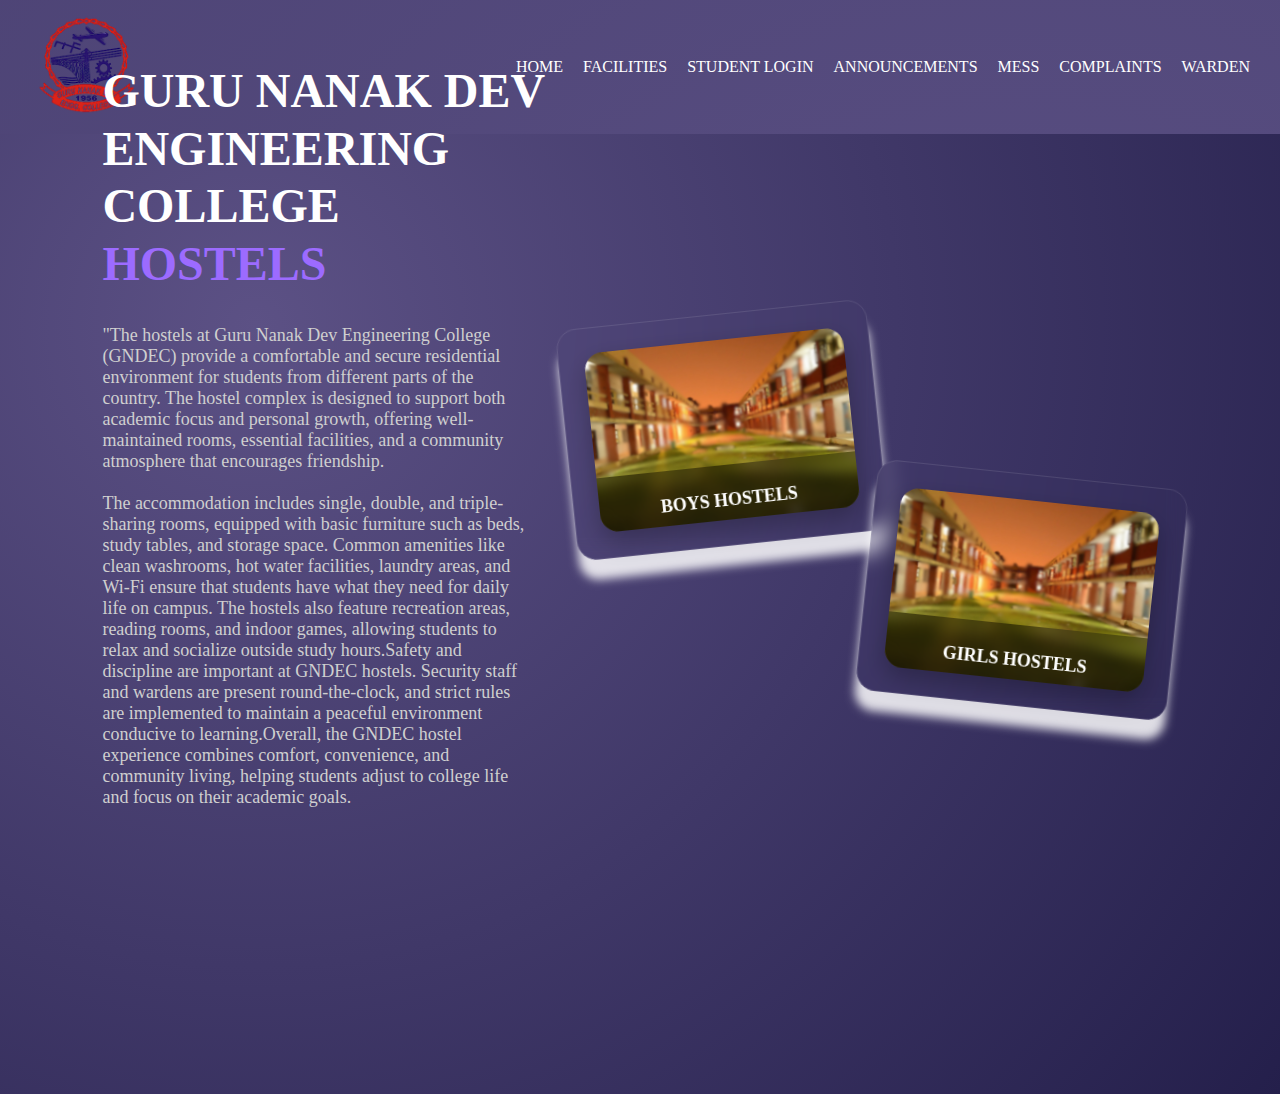
<file: index.html>
<!DOCTYPE html>
<html>
    <head>
        <title>
            GNDEC HOSTELS
        </title>
        <link rel="stylesheet" href="index.css">
        </head>
        <body>
            <div class="top-curve"></div>
            <header>
                 
        <nav class = "navigationbar">
            <div class ="nav_logo">
            <img src="Gne logo  - Edited.png" alt="College logo"> 
        </div>  
            <ul class = "navigation-links">
                <li><a href = "index.html">HOME</a></li>
                <li><a href = "facilities.html">FACILITIES</a></li>
                <li><a href = "register.html">STUDENT LOGIN</a></li>
                <li><a href = "notices.html">ANNOUNCEMENTS</a></li>
                <li><a href = "mess.html">MESS</a></li>
                <li><a href = "complaint.html">COMPLAINTS</a></li>
                <li><a href = "contact.html">WARDEN</a></li>
            </ul>
            

        </nav>
        </header>
        <main>

            <section class="hero">
            <div class="hero-left">
                <h1>
                GURU NANAK DEV ENGINEERING COLLEGE <br />
                <span>HOSTELS</span>
                </h1>
                <p>
                "The hostels at Guru Nanak Dev Engineering College (GNDEC) provide a comfortable and secure residential environment for students from different parts of the country. The hostel complex is designed to support both academic focus and personal growth, offering well-maintained rooms, essential facilities, and a community atmosphere that encourages friendship.<br><br>The accommodation includes single, double, and triple-sharing rooms, equipped with basic furniture such as beds, study tables, and storage space. Common amenities like clean washrooms, hot water facilities, laundry areas, and Wi-Fi ensure that students have what they need for daily life on campus. The hostels also feature recreation areas, reading rooms, and indoor games, allowing students to relax and socialize outside study hours.Safety and discipline are important at GNDEC hostels. Security staff and wardens are present round-the-clock, and strict rules are implemented to maintain a peaceful environment conducive to learning.Overall, the GNDEC hostel experience combines comfort, convenience, and community living, helping students adjust to college life and focus on their academic goals.


                </p>
            </div>
            

            <div class="hero-right">
                <div class="service-card card1">
                <div class="icon"></div>
                <div class="hostel-card">
                <img src="GNE HOSTELS - Edited.jpg" alt="Girls Hostel">
                <div class="overlay">
                    <h1>BOYS HOSTELS</h1>
                </div>
            </div>
                </div>

                <div class="service-card card2">
                <div class="icon"></div>
                <div class="hostel-card">
                <img src="GNE HOSTELS - Edited.jpg" alt="Girls Hostel">
                <div class="overlay">
                    <h1>GIRLS HOSTELS</h1>
                </div>
               
                </div>

                
            </div>
            </section>
                
            
        </main>
        </body>
    
</html>
</file>
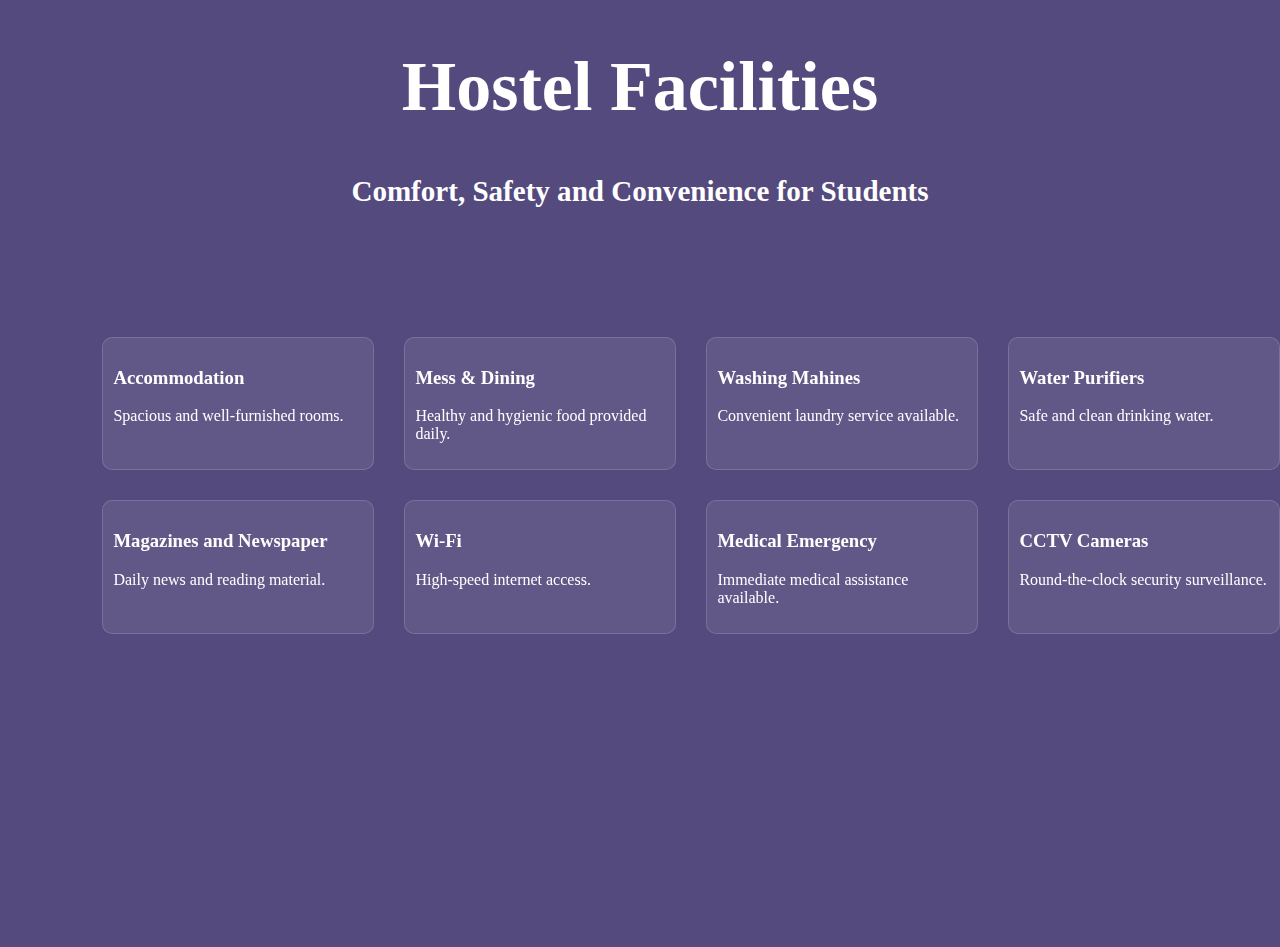
<file: facilities.html>
<!DOCTYPE html>
<html>
    <head>
        <title>FACILITIES</title>
        <link rel="stylesheet" href="facilities.css">
    </head>
    <body>
        <section class="facilities-hero">
  <h1>Hostel Facilities</h1>
  <h5>Comfort, Safety and Convenience for Students</h5>
</section>

<section class="facilities-grid">

  <div class="facility-card">
    <h3>Accommodation</h3>
    <p>Spacious and well-furnished rooms.</p>
  </div>

  <div class="facility-card">
    <h3>Mess & Dining</h3>
    <p>Healthy and hygienic food provided daily.</p>
  </div>

  <div class="facility-card">
    <h3>Washing Mahines</h3>
    <p>Convenient laundry service available.</p>
  </div>

  <div class="facility-card">
    <h3>Water Purifiers</h3>
    <p>Safe and clean drinking water.</p>
  </div>

  <div class="facility-card">
    <h3>Indoor Games</h3>
    <p>Recreation and Entertainment facilities.</p>
  </div>

  <div class="facility-card">
    <h3>Magazines and Newspaper</h3>
    <p>Daily news and reading material.</p>
  </div>

  <div class="facility-card">
    <h3>Wi-Fi</h3>
    <p>High-speed internet access.</p>
  </div>

  <div class="facility-card">
    <h3>Medical Emergency</h3>
    <p>Immediate medical assistance available.</p>
  </div>

  <div class="facility-card">
    <h3>CCTV Cameras</h3>
    <p>Round-the-clock security surveillance.</p>
  </div>

  <div class="facility-card">
    <h3>Backup Power Supply</h3>
    <p>Uninterrupted electricity support.</p>
  </div>
</section>
    </body>
</html>
</file>
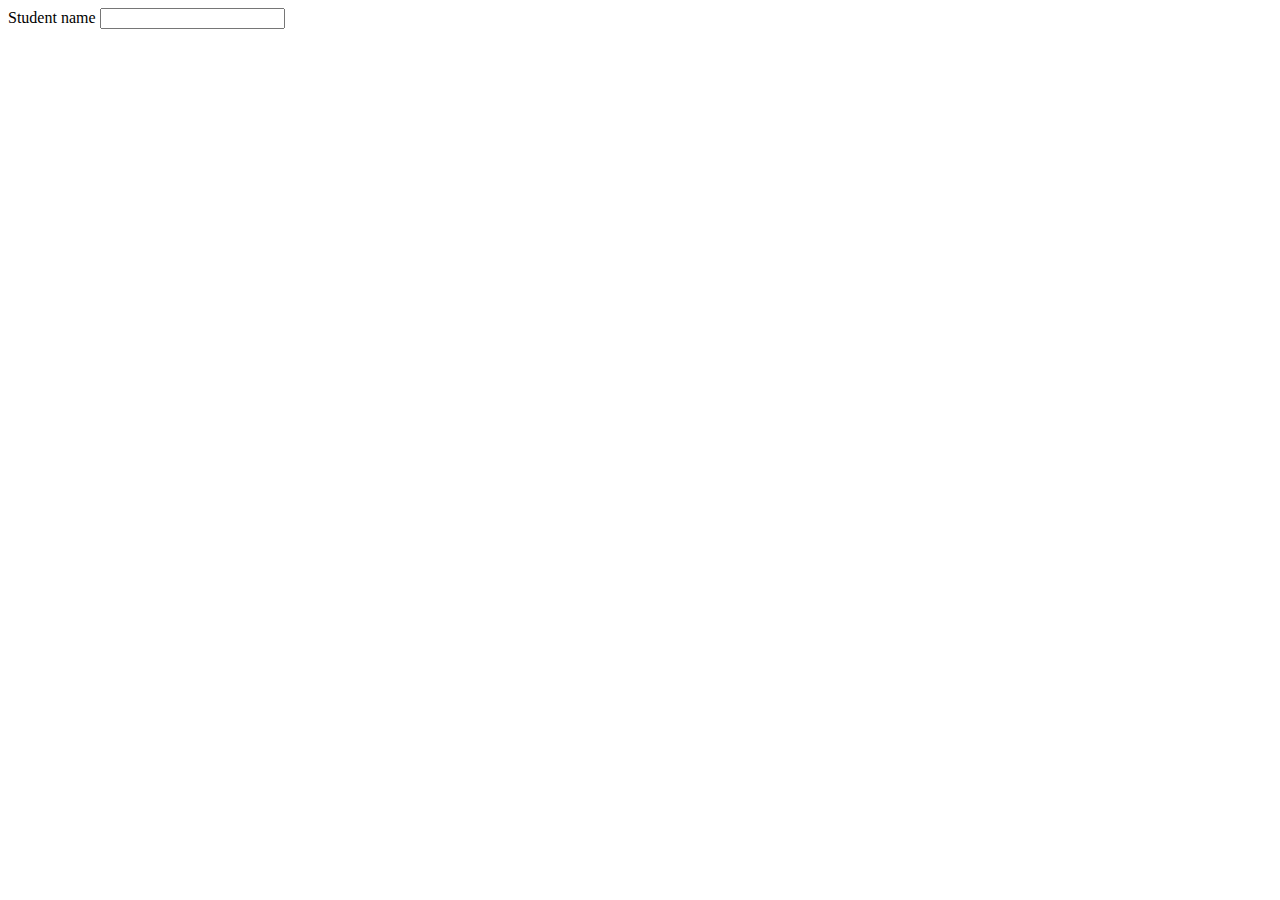
<file: p.html>
<!DOCTYPE html>
<html>
    <head>
        <title>Registration Form</title>
        <body>
            <form>
                <label for="fname">Student name</label>
                <input type="text" id="fname" name="fname">
            </form>
        </body>
    </head>
</html>
</file>
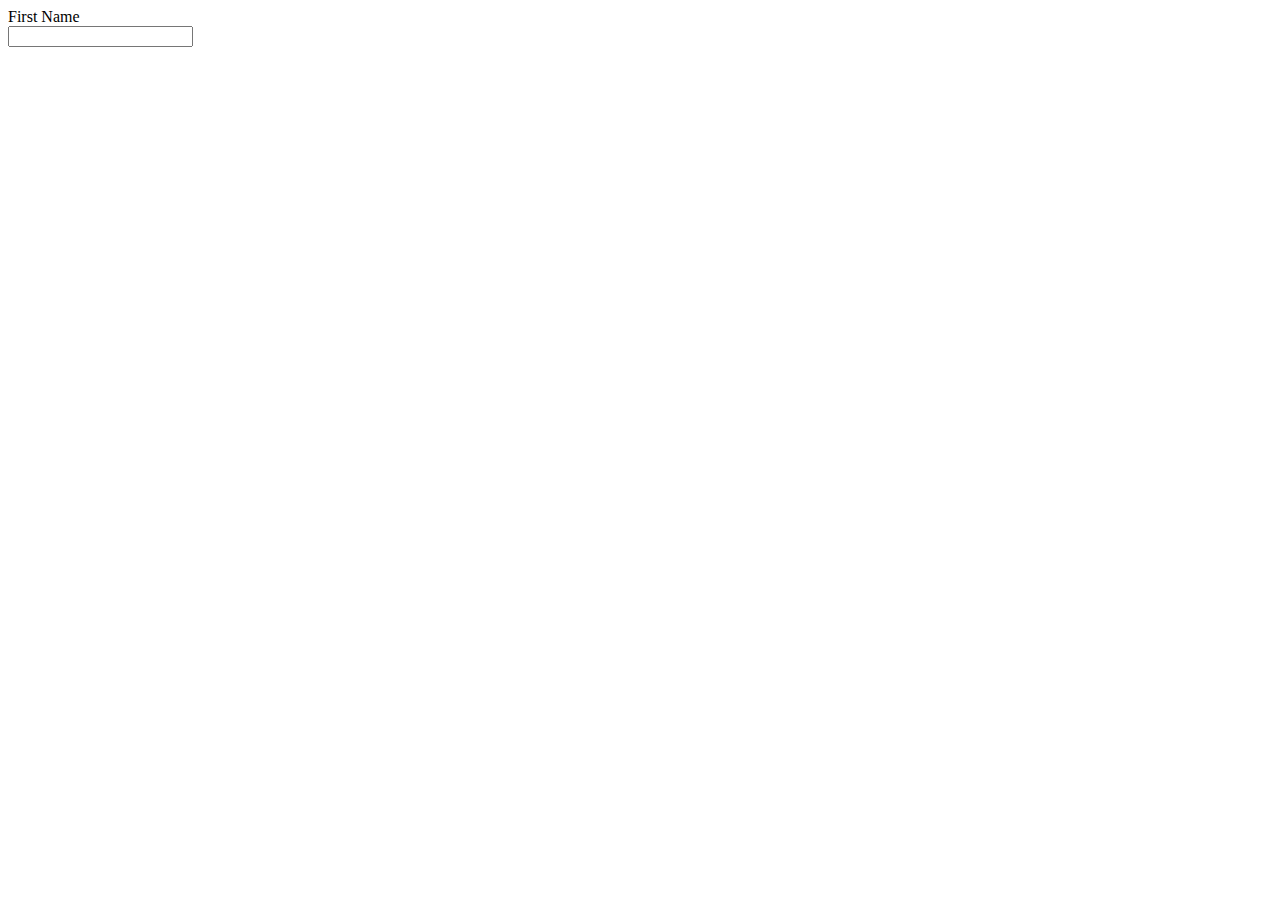
<file: practice.html>
<!DOCTYPE html>
<html>
    <head>
        <body>
            <form>
                <label for="fname">First Name</label><br>
                <input type = "text" id="fname" name="fname">
            </form>
        </body> 
    </head>
</html>
</file>
<file: index.css>
/* General body styling */
body {
  background: #7077e3;
  position: relative;
  overflow-x: hidden;
    margin: 0;
  height: 100vh;

  background:  radial-gradient(circle at 20% 20%, #5c5185, #241f4b);
 
  background-size: 400% 400%;

  animation: gradientMove 8s ease infinite;
  font-family: 'Times New Roman', Times, serif;
}

p {
  font-size : 18px;
}

@keyframes sweep {
  from { transform: translateX(-100%); }
  to { transform: translateX(100%); }
}


.center-line {
    display: block;
    text-align: center;
    font-weight: bold;
}
.about-hostel {
    width: 70%;
    margin: 60px auto;   /* centers horizontally */
    text-align: center;
}
.about-hostel h2 {
    color: white;
}

.about-hostel p {
    font-size: 18px;
    line-height: 1.6;
}

/* Navbar container */
.navigationbar {
    display: flex;
    justify-content: space-between;
    align-items: center;
    padding: 15px 30px;
    
    
    
}
/* Nav links */
.navigation-links {
    list-style: none;
    display: flex;
    gap: 20px;
    margin: 0;
    padding: 0;
    
}

.navigation-links li {
    display: inline;
}

.navigation-links a {
    text-decoration: none;
    color: white;
    font-weight: 500;
}

.navigation-links a:hover {
    color: #9c6bff;
}

.nav_logo img {
    height: 100px;   /* adjust size */
    width: auto;
}

/* HERO SECTION */
.hero {
  display: flex;
  justify-content: space-between;
  align-items: center;
  padding: 100px 8%;
  min-height: 100vh;
  padding: 60px 8% 0 8%;
  background: radial-gradient(circle at 20% 20%, #5c5185, #241f4b);
  color: white;
  min-height: 100vh;
}

/* LEFT SIDE */
.hero-left {
  width: 50%;
  
}

.hero-left h1 {
  font-size: 48px;
  line-height: 1.2;
  margin-top: -400px;
  
  
  
}

.hero-left span {
  color: #9c6bff;
}

.hero-left p {
  margin-top: 20px;
  color: #cfcfcf;
  width: 80%;
}

/* RIGHT SIDE */
.hero-right {
  width: 50%;
  position: relative;
  height: 500px;
}

/* CARD STYLE */
.service-card {
  position: absolute;
  width: 260px;
  height: 180px;
  padding: 25px;
  border-radius: 20px;
  background: rgba(255, 255, 255, 0.06);
  backdrop-filter: blur(10px);
  border: 1px solid rgba(255, 255, 255, 0.1);
  box-shadow: 0 20px 10px rgba(255, 255, 255, 0.835);
  z-index: 1;
  pointer-events: none;
  transition: 0.2s ease;
  text-align: center;
}

  .hostel-card {
  position: relative;
  z-index: 2;
  width: 260px;
  height: 180px;
  border-radius: 18px;
  overflow: hidden;              /* IMPORTANT */
  box-shadow: 0 10px 25px rgba(0,0,0,0.25);
}


/* Image fully fits */
.hostel-card img {
  width: 100%;
  height: 100%;
  object-fit: cover;
}

/* Glass overlay at bottom */
.overlay {
  position: absolute;
  bottom: 0;
  left: 0;
  width: 100%;
  height: 55px;

  display: flex;
  align-items: center;
  justify-content: center;

  background: rgba(0, 0, 0, 0.35);
  backdrop-filter: blur(6px);
}

/* Text styling */
.overlay h1 {
  color: white;
  font-size: 18px;
  font-weight: 600;
  margin: 0;
}


.service-card h1 {
  margin-top: 15px;
  font-size: 18px;
  text-align: center;
}



.service-card:hover {
  transform: translateY(-30px);
}

/* INDIVIDUAL POSITIONS */
.card1 {
  top: -80px;
  right: 300px;
  transform: rotate(-6deg);
  background:transparent;
  
}

.card2 {
  top: 80px;
  right: 0px;
  transform: rotate(6deg);
  background: transparent;
}




@keyframes floatUp {
  0% { transform: translateY(0px) rotate(-6deg); }
  50% { transform: translateY(-15px) rotate(-6deg); }
  100% { transform: translateY(0px) rotate(-6deg); }
}

.card1 {
  animation: float 6s ease-in-out infinite;
  animation: floatUp 6s ease-in-out infinite;
}


/* FLOATING ANIMATION - CARD 2 (DOWN) */
@keyframes floatDown {
  0% { transform: translateY(0px) rotate(5deg); }
  50% { transform: translateY(15px) rotate(5deg); }
  100% { transform: translateY(0px) rotate(5deg); }
}

.card2 {
  animation: floatDown 6s ease-in-out infinite;
}
</file>
<file: facilities.css>
body {
  margin: 0;
  min-height: 100vh;
  background-color: #544A7D;   /* Same purple tone */
  font-family: 'Times New Roman', Times, serif;
  color: white;
}

.facilities-hero{
    text-align:center;
    font-size: 35px;
    font-family: 'Times New Roman', Times, serif;
}
.facilities-grid {
  display: grid;
  grid-template-columns: repeat(5, 1fr);
  gap: 30px;
  padding: 80px 8%;
}

.facility-card {
  padding: 10px;
  border-radius: 10px;
  width:250px;
  background: rgba(255,255,255,0.08);
  backdrop-filter: blur(10px);
  border: 1px solid rgba(255,255,255,0.15);
  color: white;
  transition: 0.3s;
  animation: float 5s ease-in-out infinite;
  transition: transform 0.3s ease;
}
@keyframes float {
  0% { transform: translateX(0px); }
  50% { transform: translateX(-15px); }
  100% { transform: translateX(0px); }
}

.facility-card:hover {
  animation-play-state: paused;  /* stops floating when hovering */
  transform: translateY(-20px) scale(1.05);
}
</file>
